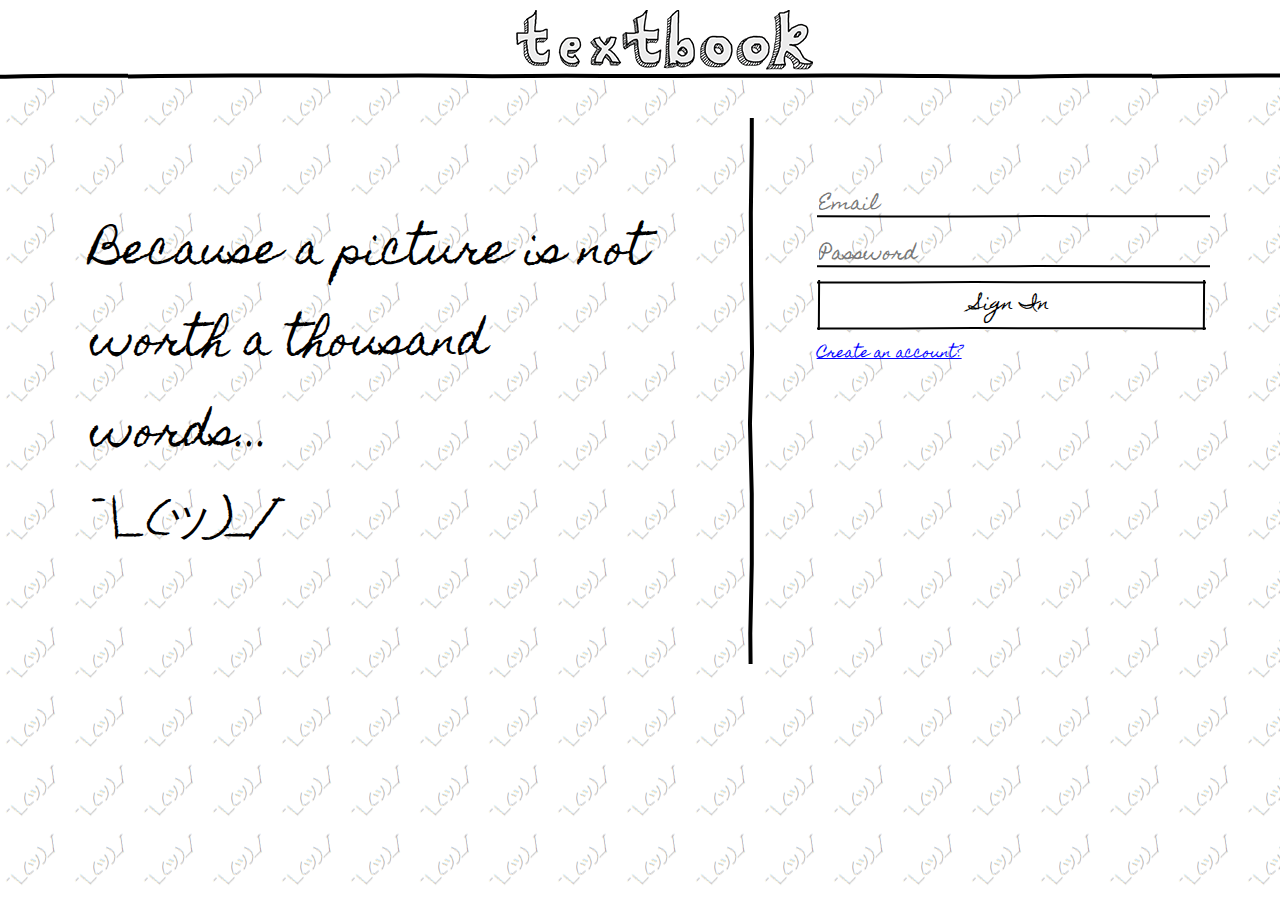
<file: _02_Design/Website/index.html>
<!doctype html>
<html>
<head>
<meta charset="utf-8">
<title>textbook</title>
<script src="js/jquery-3.1.1.min.js"></script>
<link href="css/styles.css" rel="stylesheet" type="text/css">
</head>
<body>
  <header class="navbar">
  	<h2>textbook</h2>
    <div id="logo">
    </div>
  </header>
  <section class="jumbo_head">
  	<div class="container_60pc">
    <div>
  	  <h2>Sign up/Sign in</h2>
      <p>Because a picture is not worth
a thousand words...</p>
	  <p>¯\_(ツ)_/¯</p>
	</div>
    </div>
    <div class="container_40pc">
    <div>
    	<form class="sign_up_form">
        	<input type="text" name="firstname" placeholder="First Name" required>
            <input type="text" name="lastname" placeholder=" Last Name" required><br>
            <input type="email" name="email" placeholder="Email"><br>
            <input type="password" name="password" placeholder="Password" required><br>
            <input type="submit" value="Sign Up">
            <p>Already have an account?</p>
        </form>
        	
        <form class="sign_in_form">
        	<input type="email" name="email" placeholder="Email" required><br>
            <input type="password" name="password" placeholder="Password" required><br>
            <input type="submit" value="Sign In">
            <p>Create an account?</p>
        </form>
      </div>
      </div> 
  </section>
    
    
    
    <script>
		$(document).ready(function(e) {
            $(".sign_up_form p").click(function(){
				$(".sign_in_form").css("display","block");
				$(".sign_up_form").css("display","none");
			});
			$(".sign_in_form p").click(function(){
				$(" .sign_in_form").css("display","none");
				$(" .sign_up_form").css("display","block");
			});
        });
	</script>
</body>
</html>
</file>
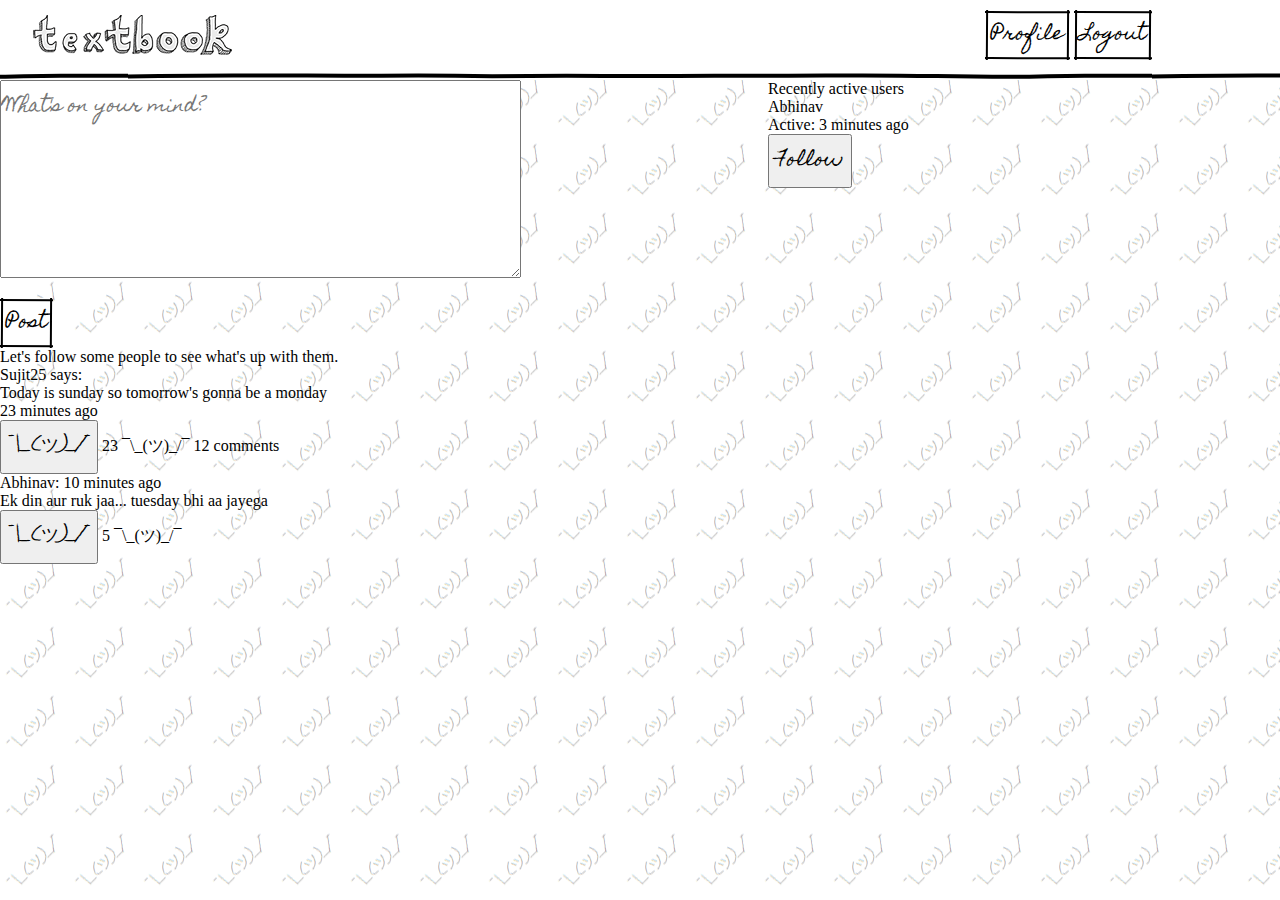
<file: _02_Design/Website/dashboard.html>
<!doctype html>
<html>
<head>
<meta charset="utf-8">
<title>Textbook - Dashboard</title>
<script src="js/jquery-3.1.1.min.js"></script>
<link href="css/styles.css" rel="stylesheet" type="text/css">
</head>
<body>
  <header class="navbar">
  	<h2>textbook</h2>
    <div id="minilogo">
    </div>
    <div class="nav_options">
    	<button>Profile</button>
        <button>Logout</button>
    </div>
  </header>
 
  <section class="wall">
  	 <section class="status">
  	<form id="statusform">
        <textarea rows="4" cols="50" name="status" form="statusform" placeholder="What's on your mind?"></textarea><br>
    	<input type="submit" value="Post">
    </form>
  	</section>
  
  	<p>Let's follow some people to see what's up with them.</p>
  	<article id="wall_partial">
    	<p><strong>Sujit25</strong> says:
   	    <h3>Today is sunday so tomorrow's gonna be a monday</h3>
        <p><em>23 minutes ago</em></p>
        <p>
        <button>¯\_(ツ)_/¯</button>
        <span> 23 ¯\_(ツ)_/¯</span>
        <span> 12 comments</span>
        </p>
        <article id="comment_partial">
        	<p>Abhinav:				10 minutes ago</p>
        	<p>Ek din aur ruk jaa... tuesday bhi aa jayega</p>
            <p>
            <button>¯\_(ツ)_/¯</button>
	        <span> 5 ¯\_(ツ)_/¯</span>
            </p>
        </article> 
    </article>
  </section>
  
  <aside class="follow">
  	<p>Recently active users</p>
  	<div id="follow_partial">
    	<p>Abhinav</p>
        <p>Active: 3 minutes ago</p>
        <button id="follow">Follow</button>
    </div>
  </aside>
    
    <script>
		$(document).ready(function(e) {
            alert("working!");
        });
	</script>
</body>
</html>
</file>
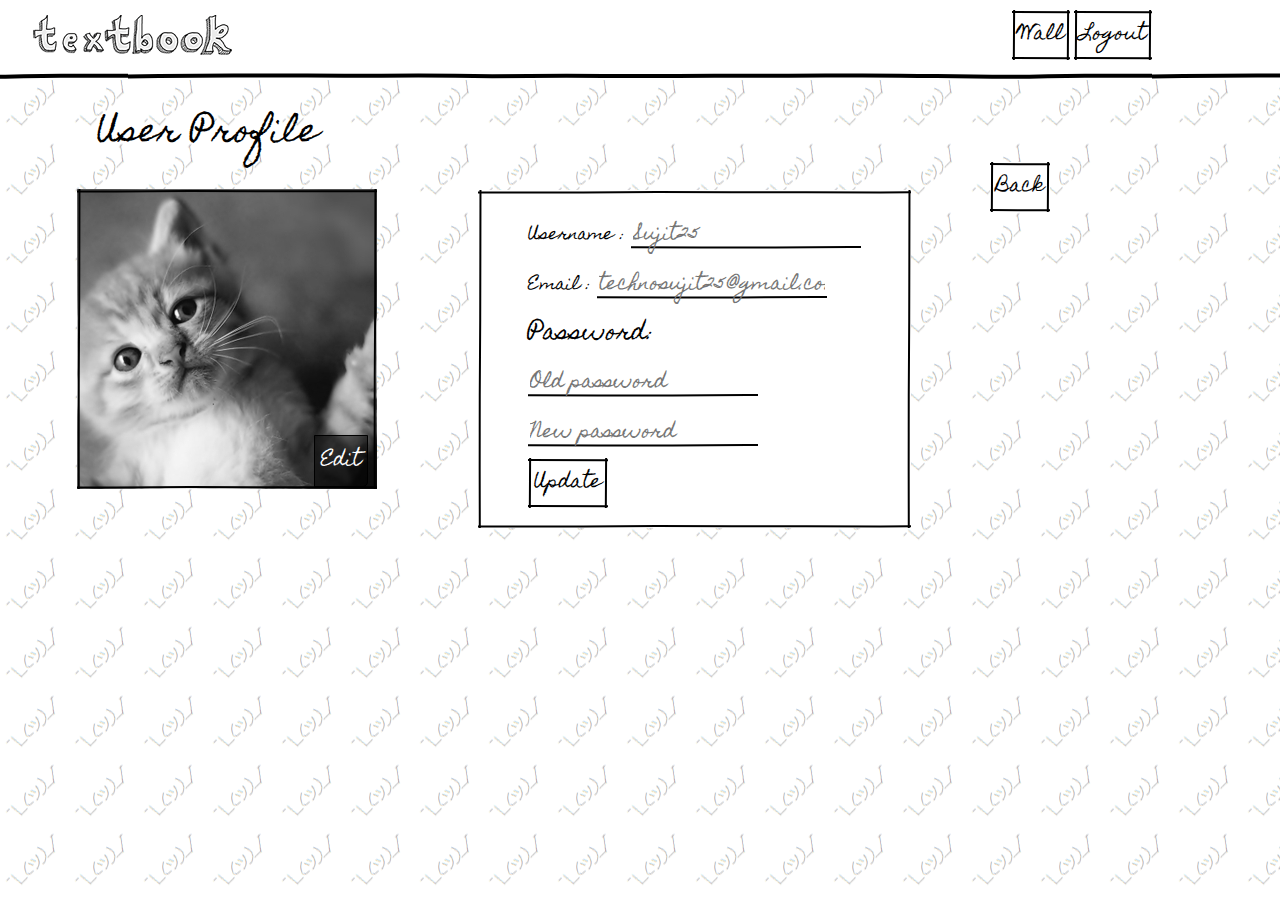
<file: _02_Design/Website/profile.html>
<!doctype html>
<html>
<head>
<meta charset="utf-8">
<title>Textbook - Profile</title>
<script src="js/jquery-3.1.1.min.js"></script>
<link href="css/styles.css" rel="stylesheet" type="text/css">
</head>
<body>
  <header class="navbar">
  	<h2>textbook</h2>
    <div id="minilogo">
    </div>
    <div class="nav_options">
    	<button>Wall</button>
        <button>Logout</button>
    </div>
  </header>
  <section class="profile">
  	<div class="left_profile">
  	<h2>User Profile</h2>
	<div class="picture">
    	<button>Edit</button>
    </div>
    </div>
    
    <div class="right_profile">
    <div class="account_info">
    	<p>Username  :  
        <input type="text" placeholder="Sujit25" disabled></p>
        <p>Email     :        
        <input type="text" placeholder="technosujit25@gmail.com" disabled></p>
        <form>
        <p id="password">Password:</p>
        <input type="password" placeholder="Old password" required><br>
        <input type="password" placeholder="New password" required><br>
        <input type="submit" value="Update">
        </form>
	</div>
    </div>
  </section>

	<aside id="go_back">
    	<button>Back</button>
    </aside>    
    
    
    <script>
		$(document).ready(function(e) {
            alert("working!");
        });
	</script>
</body>
</html>
</file>
<file: _02_Design/Website/css/styles.css>
@charset "UTF-8";

/* CSS Document */

@font-face {
    font-family: CoalhandLuke;
    src: url(../fonts/CoalhandLuke.otf);
}

@font-face {
    font-family: HomemadeApple;
    src: url(../fonts/HomemadeApple.ttf);
}


/*Global styles -----------------------------------------------------------------------------------------------------------*/

/*limited reset*/
html, body, div, section, article, aside, header, hgroup, footer, nav, h1, h2, h3, h4, h5, h6, p, blockquote, address, time, span, em, strong, img, ol, ul, li, figure, canvas, video, th, td, tr {
	margin: 0;
	padding: 0;
	border: 0;
	vertical-align:baseline;
	font: inherit;
}

/*html5 display rule*/
address, article, aside, canvas, details, figcaption, figure, footer, header, hgroup, nav, menu, nav, section, summary {
	display: block;
}

body{
	background: url("../images/shrug_45.png") repeat;
}

form, input, textarea, button{
	font-family: HomemadeApple;
	font-size: 18px;
	line-height: 48px;
}

header{
	height: 80px;
}

header h2{
	position: absolute;
	left: -2000em;
}

.jumbo_head{
	font-family: HomemadeApple;
	height: 580px;
}

.jumbo_head h2{
	position: absolute;
	left: -2000em;
}

.jumbo_head p{
	font-size: 42px;
}

.sign_up_form{
	display: none;
}

.profile p{
	font-family: HomemadeApple;
	font-size: 16px;
}

.profile h2{
	font-family: HomemadeApple;
	font-size: 32px;
	margin-bottom: 3%;
}

/*-------------presentation styles---------------*/
header{
	background: url("../images/hline.svg") repeat-x center bottom, #fff;
}

header #logo{
	height: 80px;
	background: url("../images/logo_white.png") no-repeat center center;
}

header #logo:hover{
	background: url("../images/logo_grey.png") no-repeat center center;
}

.container_60pc{
	width: 59%;
	float: left;
	background: url("../images/vline.svg") repeat-y center right;
	margin: 3% 0;
}

.container_60pc > div{
	padding: 12%;
}

.container_40pc{
	margin: 3% 0;
	width: 40%;
	float: left;
}

.container_40pc > div{
	padding: 12%;
}

input{
	border: none;
	background-color: rgba(255,255,255,0);
}

input:not([type="submit"]){
	background: url("../images/hinput_black.svg") repeat-x left 75%;
}
input:not([type="submit"]):focus{
	background: url("../images/hinput_blue.svg") repeat-x left 75%;
}
input[type="submit"]{
	background: url("../images/hinput_black.svg") repeat-x center bottom, url("../images/hinput_black.svg") repeat-x center top, url("../images/vinput_black.svg") repeat-y left center,url("../images/vinput_black.svg") repeat-y right center, #fff;
}
input[type="submit"]:hover{
	background-color: rgb(230, 230, 230);
	cursor: pointer;
}

textarea:focus, input:focus{
	outline: none;
}

.sign_up_form input, .sign_in_form input{
	width: 100%;
}

.sign_up_form input[name="firstname"],input[name="lastname"]{
	width: 44%;
	margin-right: 3%;
}

.sign_up_form p, .sign_in_form p{
	color: blue;
	font-size: 14px;
	text-decoration:underline;
	cursor: pointer;
}


	/*-----------profile page styling--------------*/
header #minilogo{
	height: 40px;
	background: url("../images/logo_white_40.png") no-repeat left center;
	padding-top: 30px;
}

header #minilogo:hover{
	height: 40px;
	background: url("../images/logo_grey_40.png") no-repeat left center;
	padding-top: 30px;
}

header button{
	border: none;
	background: url("../images/hinput_black.svg") repeat-x center bottom, url("../images/hinput_black.svg") repeat-x center top, url("../images/vinput_black.svg") repeat-y left center,url("../images/vinput_black.svg") repeat-y right center;
}
header button:hover{
	background-color: rgb(230,230,230);
}


.nav_options{
	position: absolute;
	float: left;
	top: 10px;
	right: 10%;
}

.profile h2{
	margin: 20px;
}

.profile .left_profile{
	width: 350px;
	float: left;
	margin-left: 6%;
}

.profile .right_profile{
	width: auto;
	float: left;
	margin: 110px 4%;
	padding: 20px 50px;
	background: url("../images/hinput_black.svg") repeat-x center bottom, url("../images/hinput_black.svg") repeat-x center top, url("../images/vinput_black.svg") repeat-y left center,url("../images/vinput_black.svg") repeat-y right center, #fff;
}

.profile .picture{
	width: 300px;
	height: 300px;
	background: url("../images/hinput_black.svg") repeat-x center bottom, url("../images/hinput_black.svg") repeat-x center top, url("../images/vinput_black.svg") repeat-y left center,url("../images/vinput_black.svg") repeat-y right center, url("../images/profile.jpg") no-repeat center center;
}

.profile .picture button{
	position: relative;
	color: white;
	background: rgba(0, 0, 0, 0.5);
	border: 1px solid black;
	left: 79%;
	top: 82%;
	border-radius: 0 0 5px 0;
}
	
.profile .picture button:hover{
	background: rgba(0,0,0,1);
}

.account_info #password{
	margin-top: 0px;
	font-size: 22px;
}

#go_back button{
	display: block;
	position: absolute;
	top: 18%;
	right: 18%;
	border: none;
	background: url("../images/hinput_black.svg") repeat-x center bottom, url("../images/hinput_black.svg") repeat-x center top, url("../images/vinput_black.svg") repeat-y left center,url("../images/vinput_black.svg") repeat-y right center, #fff;
}

#go_back button:hover{
	background-color: rgb(230, 230, 230);
}

/*----------------Dashboard styles-----------------*/

.wall{
	width: 60%;
	float: left;
}
.follow{
	width: 40%;
	float: left;
}
</file>
